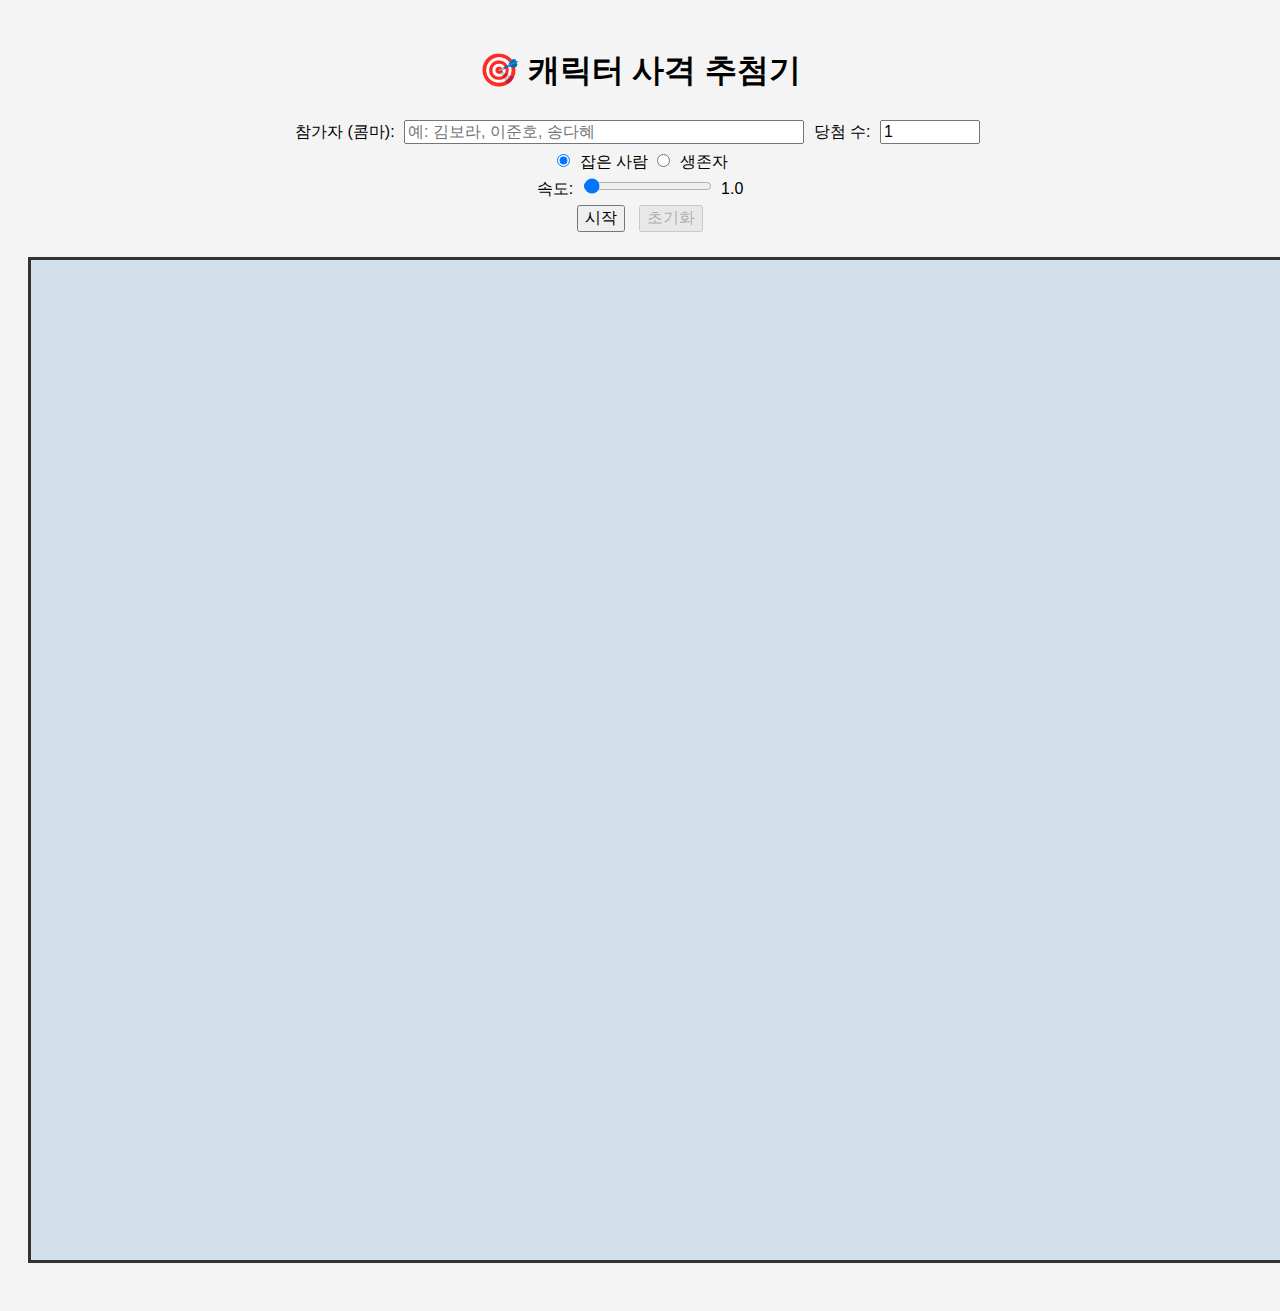
<file: index.html>
<!DOCTYPE html>
<html lang="ko">
<head>
  <meta charset="UTF-8" />
  <meta name="viewport" content="width=device-width, initial-scale=1" />
  <title>캐릭터 사격 추첨기</title>
  <style>
    body { font-family: Arial, sans-serif; background: #f4f4f4; text-align: center; padding: 20px; }
    #game-area { width: 2000px; height: 1000px; margin: 20px auto; background: #d3e0ea; border: 3px solid #333; position: relative; overflow: hidden; cursor: crosshair; }
    .character { position: absolute; width: 60px; height: 60px; background: url('https://upload.wikimedia.org/wikipedia/commons/8/89/Portrait_Placeholder.png') no-repeat center/contain; bottom: 0; left: 50%; transform: translateX(-50%); }
    .target { position: absolute; width: 50px; height: 50px; background: #888; border-radius: 50%; display: flex; align-items: center; justify-content: center; font-weight: bold; color: white; user-select: none; }
    .target.alive { color: transparent; }
    .target.hit { background: red; color: white; }
    .target.eliminated { background: gray; color: white; }
    .target.invisible { visibility: hidden; }
    .bullet { position: absolute; width: 10px; height: 20px; background: black; border-radius: 5px; pointer-events: none; }
    .obstacle { position: absolute; width: 60px; height: 60px; background: brown; border-radius: 10px; }
    button, input { font-size: 1em; margin: 5px; }
  </style>
</head>
<body>
  <h1>🎯 캐릭터 사격 추첨기</h1>

  <label>참가자 (콤마): 
    <input type="text" id="participants" placeholder="예: 김보라, 이준호, 송다혜" size="40" />
  </label>
  <label>당첨 수: 
    <input type="number" id="winnerCount" value="1" min="1" max="100000" />
  </label><br>

  <label><input type="radio" name="mode" value="hit" checked> 잡은 사람</label>
  <label><input type="radio" name="mode" value="survivor"> 생존자</label><br>

  <label>속도: 
    <input type="range" id="speedRange" min="0" max="100" step="1" value="1" />
    <span id="speedValue">1.0</span>
  </label><br>

  <button id="startBtn">시작</button>
  <button id="resetBtn" disabled>초기화</button><br>

  <div id="game-area" tabindex="0">
    <div class="character" id="shooter"></div>
  </div>

  <div id="results"></div>

  <script>
    const participantsInput = document.getElementById('participants');
    const winnerCountInput = document.getElementById('winnerCount');
    const modeInputs = document.getElementsByName('mode');
    const speedRange = document.getElementById('speedRange');
    const speedValue = document.getElementById('speedValue');
    const startBtn = document.getElementById('startBtn');
    const resetBtn = document.getElementById('resetBtn');
    const gameArea = document.getElementById('game-area');
    const shooter = document.getElementById('shooter');
    const results = document.getElementById('results');

    let participants = [];
    let winnerCount = 1;
    let mode = 'hit';
    let baseSpeed = parseFloat(speedRange.value);
    let shootingActive = false;
    let targets = [];
    let obstacles = [];
    let winners = [];
    let movements = new Map();
    let obstacleIntervalId = null;

    let startTime = 0;

    speedRange.oninput = () => {
      baseSpeed = parseFloat(speedRange.value);
      speedValue.textContent = baseSpeed.toFixed(1);
    };

    startBtn.onclick = () => {
      participants = participantsInput.value.split(',').map(s=>s.trim()).filter(s=>s);
      winnerCount = parseInt(winnerCountInput.value);
      mode = Array.from(modeInputs).find(r=>r.checked).value;
      if(!participants.length || winnerCount<1 || winnerCount>participants.length) {
        alert('입력 확인');
        return;
      }

      shootingActive = true; 
      winners = []; 
      results.innerHTML = '';
      clearAll();
      createObstacles(8);
      createTargets();
      createBlinking(); // 깜빡이기 시작
      setupMovements();
      startTime = performance.now();
      requestAnimationFrame(moveTargets);

      obstacleIntervalId = setInterval(() => {
        if (!shootingActive) return;
        createObstacles(2);
      }, 5000);

      resetBtn.disabled = false; 
      startBtn.disabled = true;
      gameArea.focus();
    };

    resetBtn.onclick = () => {
      shootingActive = false;
      clearAll();
      clearInterval(obstacleIntervalId);
      startBtn.disabled = false;
      resetBtn.disabled = true;
    };

    gameArea.onclick = e => {
      if(!shootingActive) return;
      const rect = gameArea.getBoundingClientRect();
      shoot(e.clientX - rect.left, e.clientY - rect.top);
    };

    gameArea.onkeydown = e => {
      if(!shootingActive) return;
      let x = shooter.offsetLeft;
      if (e.key === 'ArrowLeft' || e.key === 'a' || e.key === 'A') x -= 20;
      if (e.key === 'ArrowRight' || e.key === 'd' || e.key === 'D') x += 20;
      x = Math.max(0, Math.min(x, gameArea.clientWidth - shooter.offsetWidth));
      shooter.style.left = x + 'px';
    };

    function shoot(tx, ty) {
      const b = document.createElement('div'); b.className='bullet';
      gameArea.appendChild(b);
      let x = shooter.offsetLeft + shooter.offsetWidth/2, y = gameArea.clientHeight-60;
      const dx = (tx-x), dy=(ty-y);
      const dist = Math.hypot(dx,dy), vx=dx/dist*15, vy=dy/dist*15;
      b.style.left=x+'px'; b.style.bottom=(gameArea.clientHeight-y)+'px';

      (function mb(){
        if(!b.parentNode) return;
        x+=vx; y+=vy;
        b.style.left=x+'px'; b.style.bottom=(gameArea.clientHeight-y)+'px';
        if(x<0||y<0||x>gameArea.clientWidth||y>gameArea.clientHeight){ b.remove(); return; }
        for(let o of obstacles){
          const or = o.getBoundingClientRect(), br = b.getBoundingClientRect();
          if(br.right>or.left && br.left<or.right && br.bottom>or.top && br.top<or.bottom){ b.remove(); return; }
        }
        for(let t of targets){
          if(t.dataset.eliminated==='true') continue;
          const tr = t.getBoundingClientRect(), br = b.getBoundingClientRect();
          if(br.right>tr.left && br.left<tr.right && br.bottom>tr.top && br.top<tr.bottom){
            hit(t); b.remove(); return;
          }
        }
        requestAnimationFrame(mb);
      })();
    }

    function hit(t){
      t.dataset.eliminated='true';
      t.classList.remove('alive');
      t.classList.add(mode==='hit'?'hit':'eliminated');
      t.innerText = t.dataset.name;
      if(mode==='hit'){
        winners.push(t.dataset.name);
        if(winners.length>=winnerCount) finish();
      } else {
        winners.push(t.dataset.name);
        if(participants.length - winners.length <= winnerCount) finish();
      }
    }

    function finish(){
      shootingActive = false;
      clearInterval(obstacleIntervalId);
      const win = mode==='hit' ? winners : participants.filter(p=>!winners.includes(p));
      results.innerHTML = `<strong>🎉 당첨자:</strong> ${win.join(', ')}`;
    }

    function clearAll(){
      targets.forEach(t=>t.remove()); targets=[]; movements.clear();
      obstacles.forEach(o=>o.remove()); obstacles=[];
      document.querySelectorAll('.bullet').forEach(b=>b.remove());
    }

    function createObstacles(n){
      for(let i=0; i<n; i++){
        const o = document.createElement('div'); o.className='obstacle';
        const x = Math.random()*(gameArea.clientWidth-60),
              y = Math.random()*(gameArea.clientHeight-200);
        o.style.left = x + 'px'; 
        o.style.top = y + 'px';
        gameArea.appendChild(o); obstacles.push(o);
      }
    }

    function createTargets(){
      for(let i=0; i<participants.length; i++){
        const t = document.createElement('div'); t.className='target alive';
        t.dataset.name = participants[i];
        const x = Math.random()*(gameArea.clientWidth-50),
              y = Math.random()*(gameArea.clientHeight-150);
        t.style.left = x + 'px'; 
        t.style.top = y + 'px'; 
        t.dataset.eliminated = 'false';
        gameArea.appendChild(t); targets.push(t);
      }
      shooter.style.left = (gameArea.clientWidth/2 - shooter.offsetWidth/2) + 'px';
    }

    function setupMovements(){
      movements.clear();
      for(let t of targets){
        const ang = Math.random()*2*Math.PI;
        movements.set(t, {dx:Math.cos(ang)*baseSpeed, dy:Math.sin(ang)*baseSpeed});
      }
    }

    function moveTargets(time) {
      if (!shootingActive) return;
      // 경과 시간(초)
      const elapsedSec = (time - startTime) / 1000;
      const currentSpeed = baseSpeed + Math.floor(elapsedSec);

      targets.forEach(t => {
        if (t.dataset.eliminated === 'true') return;

        const mv = movements.get(t);
        if (!mv) return;

        // 방향 벡터 단위화
        const angle = Math.atan2(mv.dy, mv.dx);
        mv.dx = Math.cos(angle) * currentSpeed;
        mv.dy = Math.sin(angle) * currentSpeed;

        let x = parseFloat(t.style.left);
        let y = parseFloat(t.style.top);
        let newX = x + mv.dx;
        let newY = y + mv.dy;

        // 게임 영역 밖으로 나가면 방향 반전
        if (newX < 0 || newX > gameArea.clientWidth - 50) mv.dx = -mv.dx;
        if (newY < 0 || newY > gameArea.clientHeight - 150) mv.dy = -mv.dy;

        // 장애물과 충돌 검사
        let collided = false;
        for (let o of obstacles) {
          const ox = parseFloat(o.style.left);
          const oy = parseFloat(o.style.top);
          const ow = o.offsetWidth;
          const oh = o.offsetHeight;

          const tw = t.offsetWidth;
          const th = t.offsetHeight;

          if (
            newX < ox + ow &&
            newX + tw > ox &&
            newY < oy + oh &&
            newY + th > oy
          ) {
            collided = true;
            break;
          }
        }

        // 충돌했으면 방향 반전
        if (collided) {
          mv.dx = -mv.dx;
          mv.dy = -mv.dy;
        } else {
          t.style.left = newX + 'px';
          t.style.top = newY + 'px';
        }
      });

      requestAnimationFrame(moveTargets);
    }

    function createBlinking(){
      let invisibleDuration = 600;
      let blinkInterval = 4000;
      let isInvisible = false;

      function blink() {
        if (!shootingActive) return;
        targets.forEach(t => {
          if (t.dataset.eliminated === 'true') return;
          if(isInvisible) {
            t.classList.remove('invisible');
          } else {
            t.classList.add('invisible');
          }
        });
        isInvisible = !isInvisible;
        setTimeout(() => {
          if (!shootingActive) return;
          blink();
        }, isInvisible ? invisibleDuration : blinkInterval - invisibleDuration);
      }
      blink();
    }

  </script>
</body>
</html>
</file>
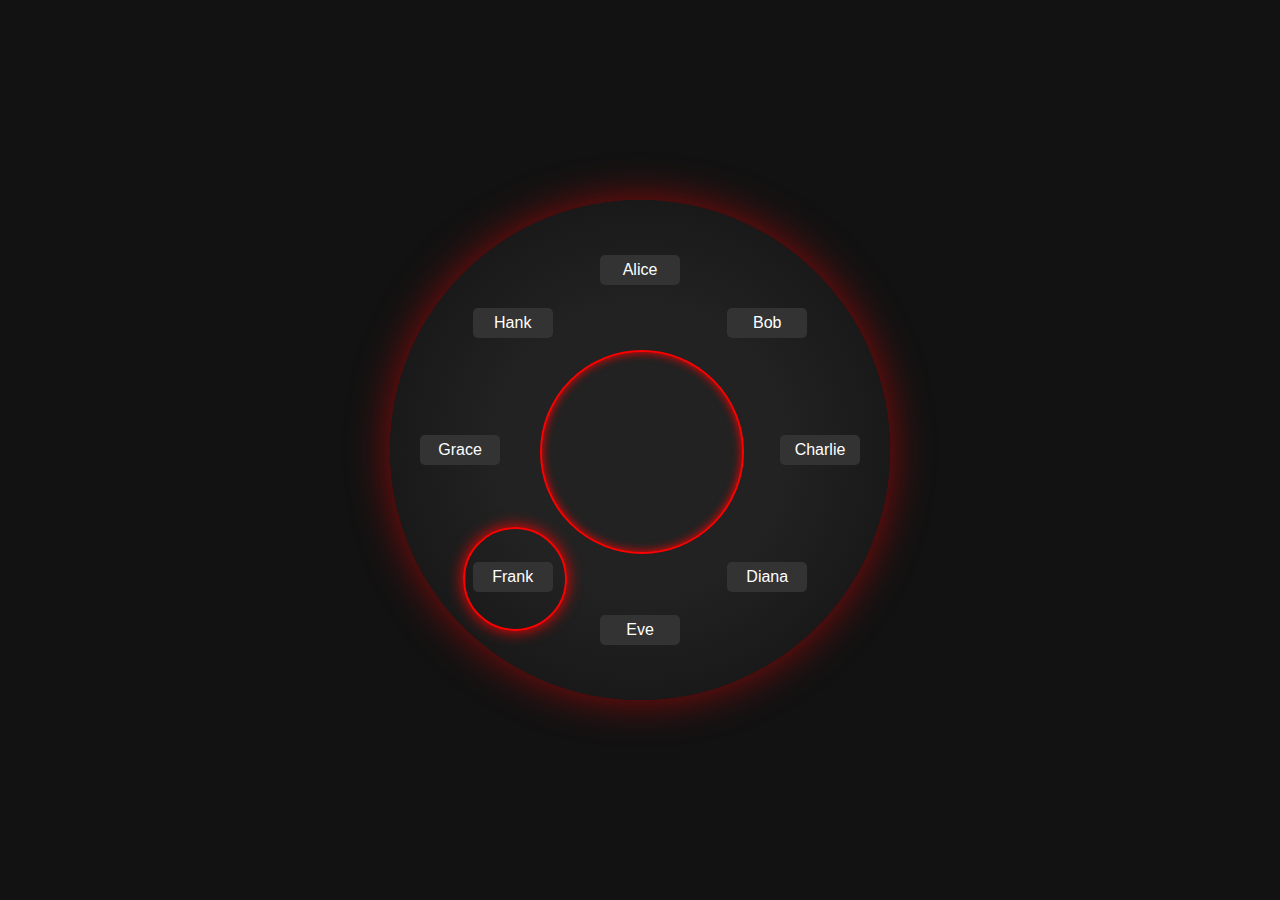
<file: test.html>
<!DOCTYPE html>
<html lang="ko">
<head>
<meta charset="UTF-8" />
<title>AI 사격 배틀 목업</title>
<style>
  body {
    background: #121212;
    color: white;
    font-family: 'Arial', sans-serif;
    overflow: hidden;
    height: 100vh;
    margin: 0;
    display: flex; justify-content: center; align-items: center;
  }
  #arena {
    position: relative;
    width: 500px; height: 500px;
    border-radius: 50%;
    background: radial-gradient(circle at center, #222 40%, #111 100%);
    box-shadow: 0 0 40px rgba(255,0,0,0.5);
  }
  .player {
    position: absolute;
    width: 80px; height: 30px;
    text-align: center;
    line-height: 30px;
    background: #333;
    border-radius: 5px;
    transition: opacity 0.3s ease;
  }
  .targeted {
    animation: blink 0.6s linear infinite;
  }
  .evade {
    animation: evadeMove 0.6s ease forwards;
  }
  @keyframes blink {
    0%, 100% { opacity: 1; }
    50% { opacity: 0.2; }
  }
  @keyframes evadeMove {
    0% { transform: translateX(0); opacity: 1; }
    50% { transform: translateX(-20px) translateY(-10px); opacity: 0.6; }
    100% { transform: translateX(50px) translateY(20px); opacity: 0; }
  }

  #aim {
    position: absolute;
    width: 100px; height: 100px;
    border: 2px solid red;
    border-radius: 50%;
    pointer-events: none;
    box-shadow: 0 0 15px red;
    transition: top 0.6s ease, left 0.6s ease;
  }

  #radar {
    position: absolute;
    width: 200px; height: 200px;
    border: 2px solid red;
    border-radius: 50%;
    top: 150px; left: 150px;
    box-shadow: 0 0 10px red inset;
    animation: rotateRadar 4s linear infinite;
    pointer-events: none;
  }

  @keyframes rotateRadar {
    0% { transform: rotate(0deg); }
    100% { transform: rotate(360deg); }
  }

</style>
</head>
<body>

<div id="arena">
  <div id="radar"></div>
  <div id="aim"></div>
</div>

<script>
  const arena = document.getElementById('arena');
  const aim = document.getElementById('aim');

  // 참가자 데이터
  const players = [
    { name: 'Alice' }, { name: 'Bob' }, { name: 'Charlie' }, { name: 'Diana' },
    { name: 'Eve' }, { name: 'Frank' }, { name: 'Grace' }, { name: 'Hank' }
  ];

  // 참가자 원형 배치
  const center = 250;
  const radius = 180;
  players.forEach((p, i) => {
    const angle = (2 * Math.PI / players.length) * i - Math.PI / 2;
    const x = center + radius * Math.cos(angle);
    const y = center + radius * Math.sin(angle);

    const div = document.createElement('div');
    div.className = 'player';
    div.style.left = `${x - 40}px`;
    div.style.top = `${y - 15}px`;
    div.textContent = p.name;
    arena.appendChild(div);
    p.elem = div;
    p.x = x;
    p.y = y;
    p.alive = true;
  });

  // AI 시야 랜덤 조준 + 사격 애니메이션 반복
  let currentTargetIndex = -1;

  function nextTarget() {
    if (players.filter(p => p.alive).length === 0) return;

    // 살아있는 참가자 중 랜덤 선택
    let candidates = players.filter(p => p.alive);
    let nextIndex = Math.floor(Math.random() * candidates.length);
    let target = candidates[nextIndex];

    // 이전 타겟 효과 제거
    if (currentTargetIndex !== -1) {
      let prevTarget = players[currentTargetIndex];
      if (prevTarget.alive) {
        prevTarget.elem.classList.remove('targeted', 'evade');
        prevTarget.elem.style.opacity = 1;
      }
    }

    currentTargetIndex = players.indexOf(target);

    // 조준선 위치 이동
    aim.style.left = `${target.x - 50}px`;
    aim.style.top = `${target.y - 50}px`;

    // 타겟 깜빡임 시작
    target.elem.classList.add('targeted');

    // 회피 애니메이션 후 탈락 처리
    setTimeout(() => {
      target.elem.classList.remove('targeted');
      target.elem.classList.add('evade');

      setTimeout(() => {
        // 탈락 처리
        target.alive = false;
        target.elem.style.opacity = 0.1;
        target.elem.textContent = target.name + ' ❌';

        // 다음 타겟으로 진행
        setTimeout(nextTarget, 1200);
      }, 700);

    }, 2000);
  }

  nextTarget();
</script>

</body>
</html>
</file>
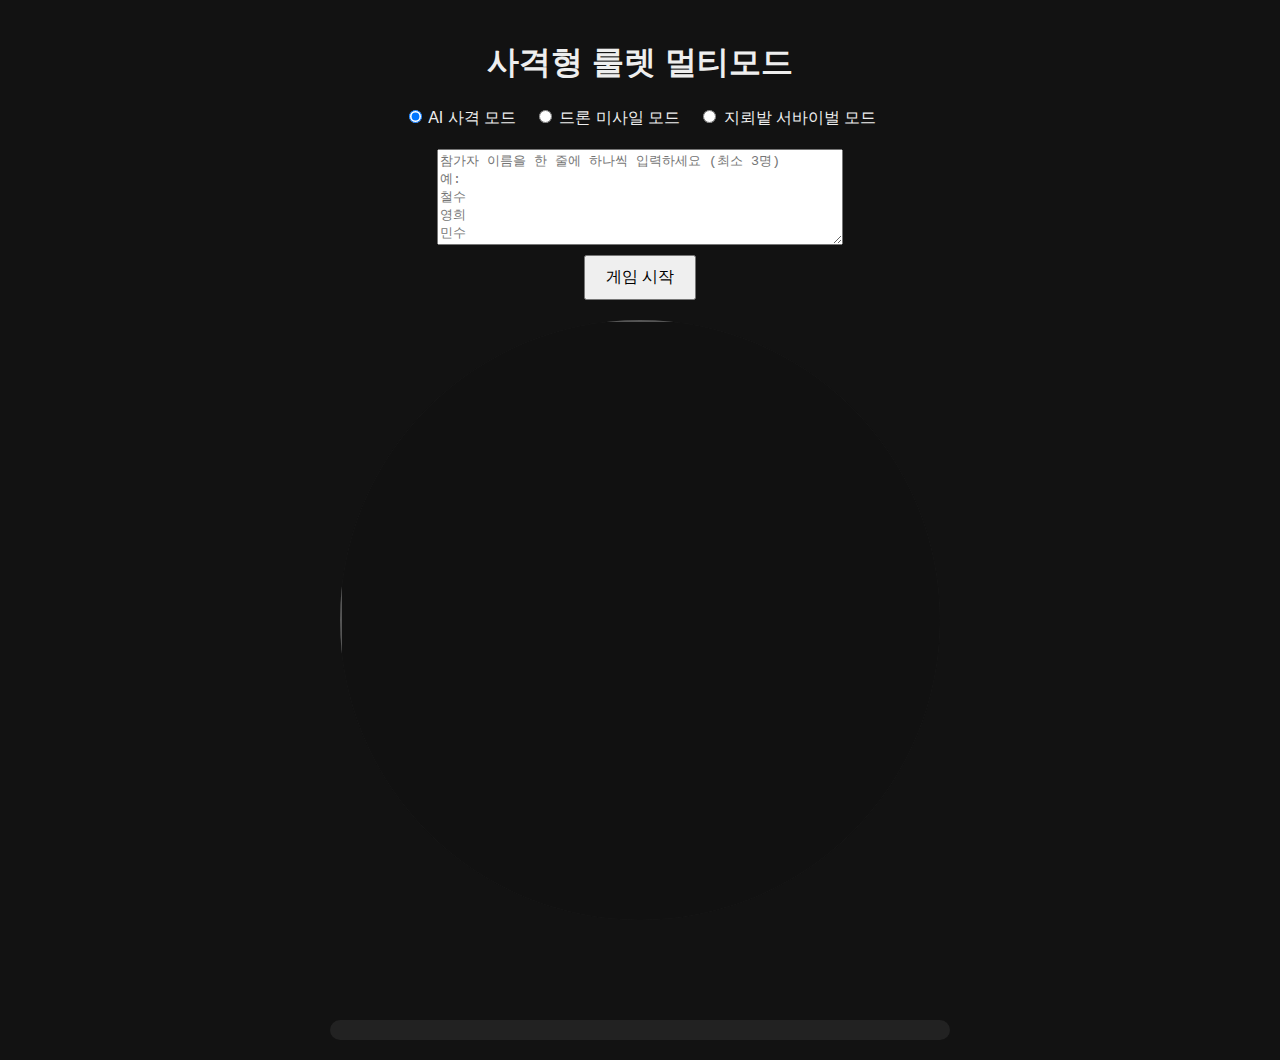
<file: test2.html>
<!DOCTYPE html>
<html lang="ko">
<head>
<meta charset="UTF-8" />
<meta name="viewport" content="width=device-width, initial-scale=1" />
<title>사격형 룰렛 멀티모드</title>
<style>
  body { font-family: 'Arial', sans-serif; background: #121212; color: #eee; margin:0; padding:20px; }
  h1 { text-align:center; }
  #mode-select { margin-bottom: 20px; text-align:center; }
  #participants { margin-bottom: 10px; width: 100%; max-width: 400px; display: block; margin-left:auto; margin-right:auto; }
  #start-btn { display: block; margin: 10px auto 20px; padding: 10px 20px; font-size: 16px; cursor:pointer; }
  #game-area { position: relative; margin: 0 auto; width: 600px; height: 600px; background: #222; border-radius: 50%; overflow: hidden; }
  .participant-name { position: absolute; color: #ccc; font-weight: bold; user-select: none; }
  #info { text-align:center; margin-top: 20px; min-height: 50px; }
  #result { margin-top: 30px; background: #222; padding: 10px; border-radius: 10px; max-width: 600px; margin-left:auto; margin-right:auto; }
  .highlight { color: #ff4444; font-weight: bold; }
  /* AI 사격 모드 조준선 */
  #aim-line {
    position: absolute;
    width: 2px;
    background: #f00;
    top: 0;
    left: 50%;
    transform-origin: top center;
    display: none;
  }
  /* 드론 미사일 모드 드론 */
  #drone {
    position: absolute;
    width: 40px;
    height: 40px;
    background: #0af;
    border-radius: 50%;
    box-shadow: 0 0 10px #0af;
    top: 10px;
    left: 10px;
    display: none;
    z-index: 10;
  }
  #drone-light {
    position: absolute;
    width: 16px;
    height: 16px;
    background: red;
    border-radius: 50%;
    box-shadow: 0 0 20px red;
    pointer-events: none;
  }
  /* 지뢰밭 격자 */
  #grid {
    position: relative;
    width: 600px;
    height: 600px;
    display: none;
    margin: 0 auto;
    border: 2px solid #555;
    background: #111;
    grid-template-columns: repeat(5, 1fr);
    grid-template-rows: repeat(5, 1fr);
    display: grid;
    gap: 5px;
  }
  .grid-cell {
    background: #222;
    border-radius: 5px;
    color: #ccc;
    font-weight: bold;
    display: flex;
    justify-content: center;
    align-items: center;
    cursor: default;
    user-select: none;
    position: relative;
  }
  .explosion {
    animation: explode 0.7s ease forwards;
    background: #ff4444 !important;
    color: white !important;
    font-weight: bold;
  }
  @keyframes explode {
    0% { transform: scale(1); box-shadow: 0 0 10px 5px #ff2222; }
    100% { transform: scale(1.3); box-shadow: none; opacity: 0; }
  }
</style>
</head>
<body>

<h1>사격형 룰렛 멀티모드</h1>

<div id="mode-select">
  <label><input type="radio" name="mode" value="ai" checked /> AI 사격 모드</label> &nbsp;&nbsp;
  <label><input type="radio" name="mode" value="drone" /> 드론 미사일 모드</label> &nbsp;&nbsp;
  <label><input type="radio" name="mode" value="mine" /> 지뢰밭 서바이벌 모드</label>
</div>

<textarea id="participants" rows="6" placeholder="참가자 이름을 한 줄에 하나씩 입력하세요 (최소 3명)&#10;예:&#10;철수&#10;영희&#10;민수"></textarea>

<button id="start-btn">게임 시작</button>

<div id="game-area">
  <div id="aim-line"></div>
  <div id="drone"><div id="drone-light"></div></div>
  <div id="grid"></div>
</div>

<div id="info"></div>
<div id="result"></div>

<script>
(() => {
  const startBtn = document.getElementById('start-btn');
  const participantsInput = document.getElementById('participants');
  const info = document.getElementById('info');
  const result = document.getElementById('result');
  const aimLine = document.getElementById('aim-line');
  const drone = document.getElementById('drone');
  const droneLight = document.getElementById('drone-light');
  const grid = document.getElementById('grid');
  const gameArea = document.getElementById('game-area');

  let participants = [];
  let alive = [];
  let mode = 'ai';
  let intervalId = null;

  const radius = 260; // 원형 배치 반지름

  // 모드 선택 이벤트
  document.querySelectorAll('input[name="mode"]').forEach(el => {
    el.addEventListener('change', e => {
      mode = e.target.value;
      resetGame();
    });
  });

  function resetGame() {
    clearInterval(intervalId);
    info.textContent = '';
    result.textContent = '';
    aimLine.style.display = 'none';
    drone.style.display = 'none';
    droneLight.style.display = 'none';
    grid.style.display = 'none';
    gameArea.innerHTML = '';
    gameArea.appendChild(aimLine);
    gameArea.appendChild(drone);
    drone.appendChild(droneLight);
  }

  function parseParticipants() {
    const lines = participantsInput.value.split('\n').map(l => l.trim()).filter(l => l);
    return Array.from(new Set(lines)); // 중복 제거
  }

  // 이름 원형 배치 함수
  function placeParticipantsCircle(list) {
    gameArea.innerHTML = '';
    gameArea.appendChild(aimLine);
    gameArea.appendChild(drone);
    drone.appendChild(droneLight);
    const count = list.length;
    list.forEach((name, i) => {
      const el = document.createElement('div');
      el.textContent = name;
      el.className = 'participant-name';
      const angle = (2 * Math.PI / count) * i - Math.PI / 2;
      const x = radius * Math.cos(angle) + gameArea.clientWidth / 2;
      const y = radius * Math.sin(angle) + gameArea.clientHeight / 2;
      el.style.left = (x - 30) + 'px';
      el.style.top = (y - 10) + 'px';
      gameArea.appendChild(el);
      el.dataset.name = name;
    });
  }

  // AI 사격 모드 함수
  async function runAIMode() {
    alive = [...participants];
    placeParticipantsCircle(alive);
    aimLine.style.display = 'block';

    for (const name of participants) {
      info.textContent = `Targeting... ${name}`;
      // 조준선 회전 및 위치 맞추기
      const targetEl = Array.from(document.querySelectorAll('.participant-name'))
        .find(el => el.dataset.name === name);
      if (!targetEl) continue;

      const rect = targetEl.getBoundingClientRect();
      const centerX = gameArea.getBoundingClientRect().left + gameArea.clientWidth / 2;
      const centerY = gameArea.getBoundingClientRect().top + gameArea.clientHeight / 2;

      const angleRad = Math.atan2(rect.top + rect.height/2 - centerY, rect.left + rect.width/2 - centerX);
      aimLine.style.top = centerY - gameArea.getBoundingClientRect().top + 'px';
      aimLine.style.left = centerX - gameArea.getBoundingClientRect().left + 'px';
      aimLine.style.height = '300px';
      aimLine.style.transform = `rotate(${angleRad}rad)`;
      aimLine.style.display = 'block';

      await new Promise(r => setTimeout(r, 1500));
      info.textContent = `${name} 에게 사격! 💥`;
      // 불타는 효과
      targetEl.style.color = 'red';
      targetEl.style.transition = 'opacity 1s ease';
      targetEl.style.opacity = '0';
      await new Promise(r => setTimeout(r, 1000));
      targetEl.remove();

      alive = alive.filter(p => p !== name);
      updateResult();

      if (alive.length === 1) {
        info.textContent = `🎉 최종 승자: ${alive[0]}`;
        aimLine.style.display = 'none';
        break;
      }
    }
  }

  // 드론 미사일 모드 함수
  async function runDroneMode() {
    alive = [...participants];
    placeParticipantsCircle(alive);
    drone.style.display = 'block';
    droneLight.style.display = 'block';
    drone.style.top = '10px';
    drone.style.left = '10px';

    while (alive.length > 1) {
      info.textContent = `드론이 다음 목표를 탐색 중...`;
      await new Promise(r => setTimeout(r, 1000));

      // 드론이 원 위를 이동하며 목표까지 부드럽게 이동
      const targetName = alive[Math.floor(Math.random() * alive.length)];
      const targetEl = Array.from(document.querySelectorAll('.participant-name'))
        .find(el => el.dataset.name === targetName);
      if (!targetEl) continue;

      // 이동 위치 계산
      const centerX = gameArea.clientWidth / 2;
      const centerY = gameArea.clientHeight / 2;
      const rect = targetEl.getBoundingClientRect();
      const gameRect = gameArea.getBoundingClientRect();
      const targetX = rect.left + rect.width / 2 - gameRect.left - 20;
      const targetY = rect.top + rect.height / 2 - gameRect.top - 20;

      // 드론 이동 애니메이션
      const duration = 2000;
      const startX = parseFloat(drone.style.left);
      const startY = parseFloat(drone.style.top);
      const startTime = performance.now();

      await new Promise(resolve => {
        function anim(time) {
          const elapsed = time - startTime;
          const t = Math.min(elapsed / duration, 1);
          const curX = startX + (targetX - startX) * t;
          const curY = startY + (targetY - startY) * t;
          drone.style.left = curX + 'px';
          drone.style.top = curY + 'px';
          if (t < 1) requestAnimationFrame(anim);
          else resolve();
        }
        requestAnimationFrame(anim);
      });

      // 불빛 표시
      droneLight.style.left = '12px';
      droneLight.style.top = '12px';
      droneLight.style.display = 'block';

      info.textContent = `${targetName} 에 미사일 발사! 🚀`;
      await new Promise(r => setTimeout(r, 1500));

      // 폭발 이펙트 (간단히 배경 깜빡임)
      const targetBg = targetEl.style.backgroundColor;
      targetEl.style.backgroundColor = '#f33';
      await new Promise(r => setTimeout(r, 700));
      targetEl.remove();

      alive = alive.filter(p => p !== targetName);
      updateResult();

      if (alive.length === 1) {
        info.textContent = `🎉 최종 승자: ${alive[0]}`;
        drone.style.display = 'none';
        break;
      }
    }
  }

  // 지뢰밭 서바이벌 모드 함수
  async function runMineMode() {
    alive = [...participants];
    grid.style.display = 'grid';
    grid.innerHTML = '';
    const gridSize = 5; // 5x5 격자판 (최대 25명)
    let cells = [];

    // 참가자가 25명 이상일 경우 자르기
    if (alive.length > gridSize * gridSize) {
      alive = alive.slice(0, gridSize * gridSize);
      info.textContent = '참가자가 너무 많아 25명으로 제한합니다.';
    }

    // 격자에 참가자 배치
    for (let i = 0; i < gridSize * gridSize; i++) {
      const cell = document.createElement('div');
      cell.className = 'grid-cell';
      if (i < alive.length) {
        cell.textContent = alive[i];
        cell.dataset.name = alive[i];
      } else {
        cell.textContent = '';
        cell.dataset.name = '';
      }
      grid.appendChild(cell);
      cells.push(cell);
    }

    while (alive.length > 1) {
      info.textContent = `다음 라운드, 1명 탈락!`;
      await new Promise(r => setTimeout(r, 1500));

      // 탈락자 무작위 선정
      const aliveCells = cells.filter(c => alive.includes(c.dataset.name));
      const loserCell = aliveCells[Math.floor(Math.random() * aliveCells.length)];
      if (!loserCell) break;

      // 폭발 애니메이션
      loserCell.classList.add('explosion');
      await new Promise(r => setTimeout(r, 800));

      // 격자에서 제거
      const loserName = loserCell.dataset.name;
      loserCell.textContent = '';
      loserCell.classList.remove('explosion');
      loserCell.style.backgroundColor = '#330000';

      alive = alive.filter(p => p !== loserName);
      updateResult();

      if (alive.length === 1) {
        info.textContent = `🎉 최종 승자: ${alive[0]}`;
        break;
      }
    }
  }

  function updateResult() {
    result.innerHTML = `<strong>생존자 (${alive.length}명):</strong> ${alive.join(', ')}`;
  }

  startBtn.onclick = async () => {
    participants = parseParticipants();
    if (participants.length < 3) {
      alert('참가자는 최소 3명 이상이어야 합니다.');
      return;
    }
    resetGame();
    updateResult();

    if (mode === 'ai') {
      await runAIMode();
    } else if (mode === 'drone') {
      await runDroneMode();
    } else if (mode === 'mine') {
      await runMineMode();
    }
  };
})();
</script>

</body>
</html>
</file>
